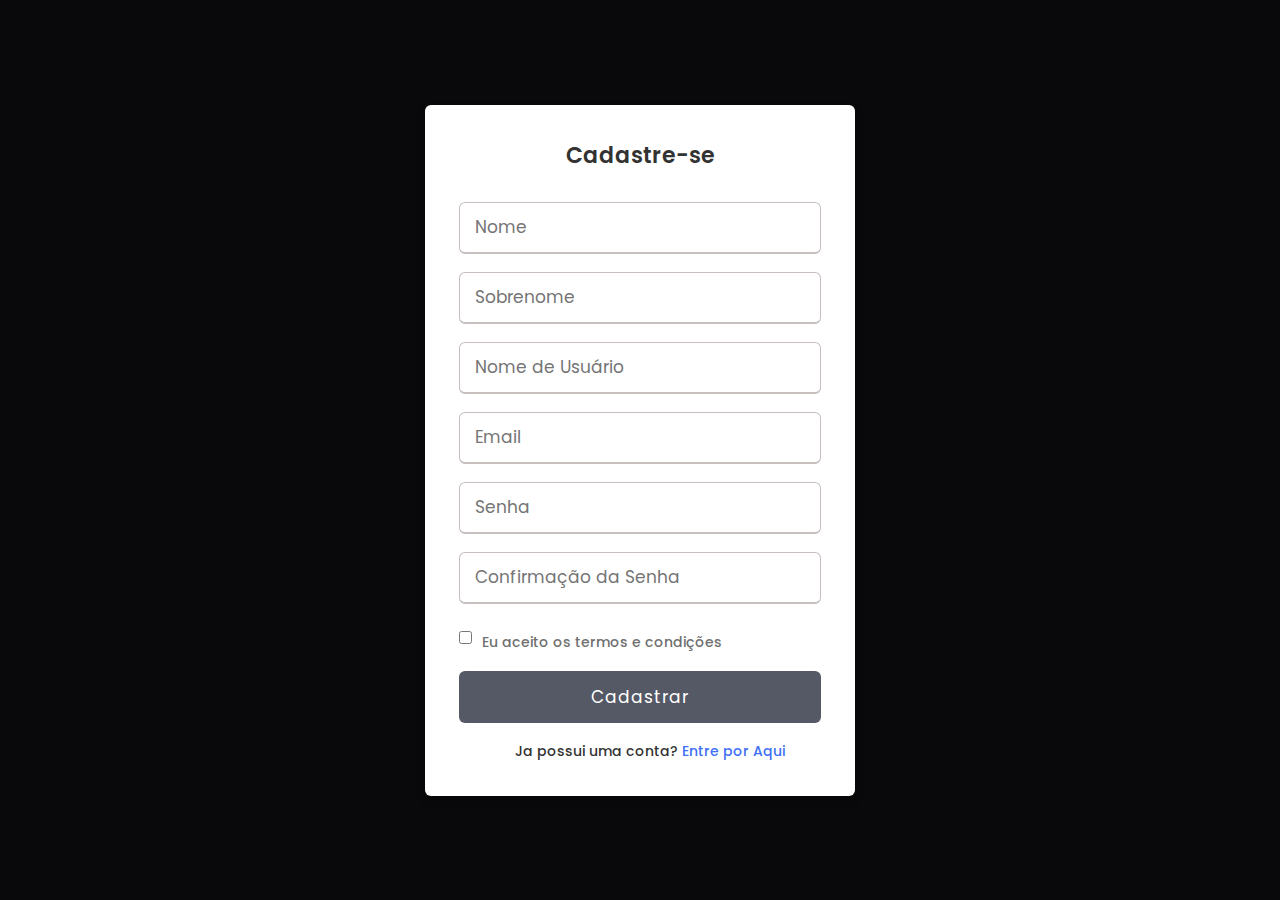
<file: cadastre.html>
<!DOCTYPE html>
<!-- Coding By CodingNepal - codingnepalweb.com -->
<html lang="pt-BR">
  <head>
    <meta charset="UTF-8">
    <meta name="viewport" content="width=device-width, initial-scale=1.0">
    <title>Cadastro</title> 
	<link href="https://cdn.jsdelivr.net/npm/bootstrap@5.3.0/dist/css/bootstrap.min.css" rel="stylesheet" integrity="sha384-9ndCyUaIbzAi2FUVXJi0CjmCapSmO7SnpJef0486qhLnuZ2cdeRhO02iuK6FUUVM" crossorigin="anonymous">
	<link rel="stylesheet" href="css/stylecadastro.css">
   </head>
<body>
    <div class="wrapper">
        <h2>Cadastre-se</h2>
            
        <form action="#">
            <div class="input-box">
                <input type="text" placeholder="Nome" required>
            </div>
            
            <div class="input-box">
                <input type="text" placeholder="Sobrenome" required>
            </div>
            
            <div class="input-box">
                <input type="text" placeholder="Nome de Usuário" required>
            </div>
            
            <div class="input-box">
                <input type="password" placeholder="Email" required>
            </div>
            
            <div class="input-box">
                <input type="password" placeholder="Senha" required>
            </div>
            
            <div class="input-box">
                <input type="password" placeholder="Confirmação da Senha" required>
            </div>

            <div class="policy">
                <input type="checkbox">
                <h3>Eu aceito os termos e condições</h3>
            </div>
            
            <div class="input-box button">
                <input type="Submit" value="Cadastrar">
            </div>
            
            <div class="text">
                <h3>Ja possui uma conta? <a href="#">Entre por Aqui</a></h3>
            </div>
        </form>
    </div>
</body>
</html>
</file>
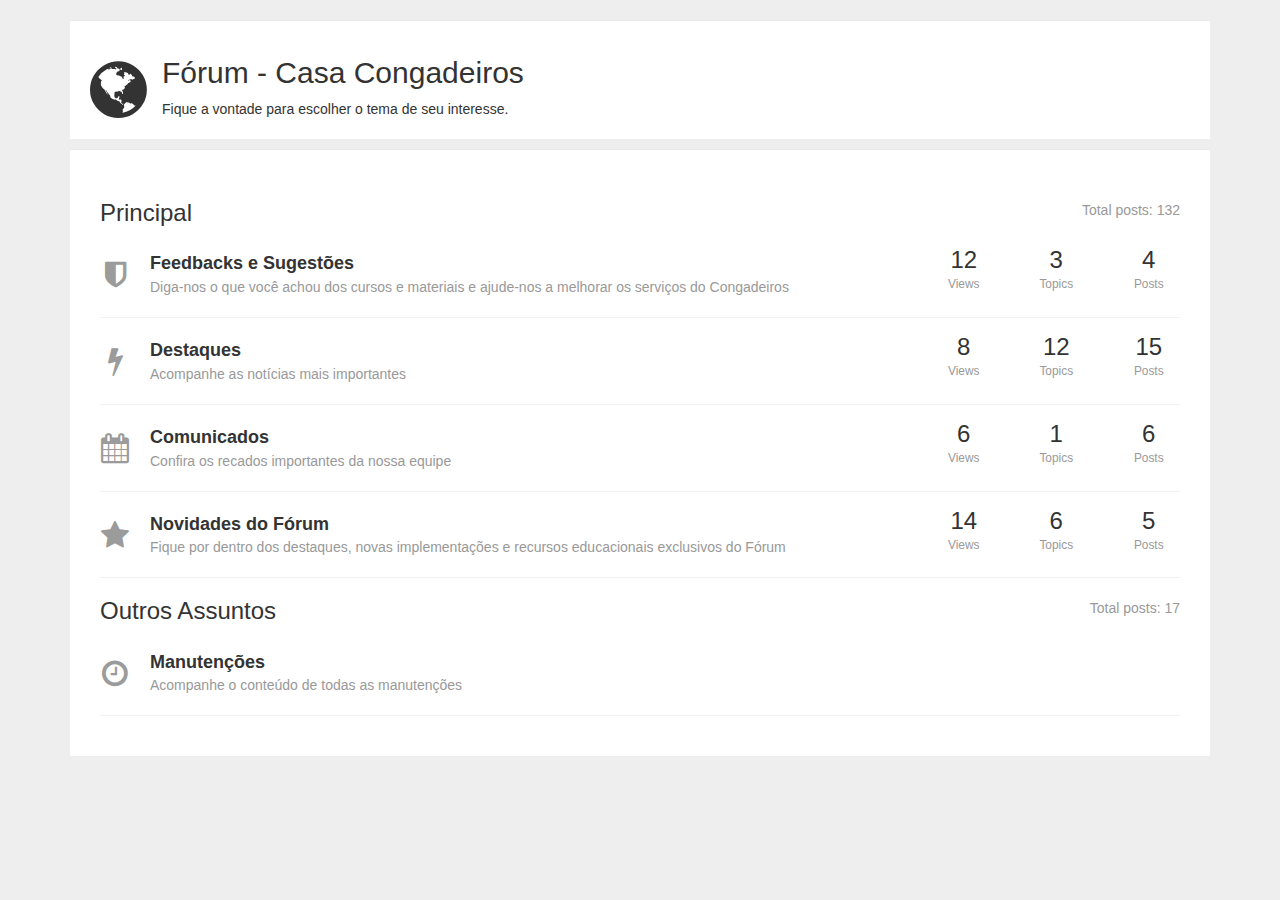
<file: forum.html>
<!DOCTYPE html>
<html lang="en">
<head>
<meta charset="utf-8">


<title>Forum-Congadeiros</title>
<meta name="viewport" content="width=device-width, initial-scale=1">
<link href="https://netdna.bootstrapcdn.com/bootstrap/3.3.6/css/bootstrap.min.css" rel="stylesheet">
<link rel="stylesheet" type="text/css" href="css/forum.css">
</head>
<body>
<link href="https://maxcdn.bootstrapcdn.com/font-awesome/4.3.0/css/font-awesome.min.css" rel="stylesheet">
<div class="container">
<div class="row">
<div class="col-lg-12">
<div class="wrapper wrapper-content animated fadeInRight">
<div class="ibox-content m-b-sm border-bottom">
<div class="p-xs">
<div class="pull-left m-r-md">
<i class="fa fa-globe text-navy mid-icon"></i>
</div>
<h2>Fórum - Casa Congadeiros</h2>
<span>Fique a vontade para escolher o tema de seu interesse.</span>
</div>
</div>
<div class="ibox-content forum-container">
<div class="forum-title">
<div class="pull-right forum-desc">
<samll>Total posts: 132</samll>
</div>
<h3>Principal</h3>
</div>
<div class="forum-item active">
<div class="row">
<div class="col-md-9">
<div class="forum-icon">
<i class="fa fa-shield"></i>
</div>
<a href="forum_post.html" class="forum-item-title">Feedbacks e Sugestões</a>
<div class="forum-sub-title">Diga-nos o que você achou dos cursos e materiais e ajude-nos a melhorar os serviços do Congadeiros</div>
</div>
<div class="col-md-1 forum-info">
<span class="views-number">
12
</span>
<div>
<small>Views</small>
</div>
</div>
<div class="col-md-1 forum-info">
<span class="views-number">
3
</span>
<div>
<small>Topics</small>
</div>
</div>
<div class="col-md-1 forum-info">
<span class="views-number">
4
</span>
<div>
<small>Posts</small>
</div>
</div>
</div>
</div>
<div class="forum-item">
<div class="row">
<div class="col-md-9">
<div class="forum-icon">
<i class="fa fa-bolt"></i>
</div>
<a href="forum_post.html" class="forum-item-title">Destaques</a>
<div class="forum-sub-title">Acompanhe as notícias mais importantes</div>
</div>
<div class="col-md-1 forum-info">
<span class="views-number">
8
</span>
<div>
<small>Views</small>
</div>
</div>
<div class="col-md-1 forum-info">
<span class="views-number">
12
</span>
<div>
<small>Topics</small>
</div>
</div>
<div class="col-md-1 forum-info">
<span class="views-number">
15
</span>
<div>
<small>Posts</small>
</div>
</div>
</div>
</div>
<div class="forum-item active">
<div class="row">
<div class="col-md-9">
<div class="forum-icon">
<i class="fa fa-calendar"></i>
</div>
<a href="forum_post.html" class="forum-item-title">Comunicados</a>
<div class="forum-sub-title">Confira os recados importantes da nossa equipe</div>
</div>
<div class="col-md-1 forum-info">
<span class="views-number">
6
</span>
<div>
<small>Views</small>
</div>
</div>
<div class="col-md-1 forum-info">
<span class="views-number">
1
</span>
<div>
<small>Topics</small>
</div>
</div>
<div class="col-md-1 forum-info">
<span class="views-number">
6
</span>
<div>
<small>Posts</small>
</div>
</div>
</div>
</div>
<div class="forum-item">
<div class="row">
<div class="col-md-9">
<div class="forum-icon">
<i class="fa fa-star"></i>
</div>
<a href="forum_post.html" class="forum-item-title">Novidades do Fórum</a>
<div class="forum-sub-title">Fique por dentro dos destaques, novas implementações e recursos educacionais exclusivos do Fórum</div>
</div>
<div class="col-md-1 forum-info">
<span class="views-number">
14
</span>
<div>
<small>Views</small>
</div>
</div>
<div class="col-md-1 forum-info">
<span class="views-number">
6
</span>
<div>
<small>Topics</small>
</div>
</div>
<div class="col-md-1 forum-info">
<span class="views-number">
5
</span>
<div>
<small>Posts</small>
</div>
</div>
</div>
</div>
<div class="forum-title">
<div class="pull-right forum-desc">
<samll>Total posts: 17</samll>
</div>
<h3>Outros Assuntos</h3>
</div>
<div class="forum-item">
<div class="row">
<div class="col-md-9">
<div class="forum-icon">
<i class="fa fa-clock-o"></i>
</div>
<a href="forum_post.html" class="forum-item-title">Manutenções</a>
<div class="forum-sub-title">Acompanhe o conteúdo de todas as manutenções</div>
</div>


<script src="https://code.jquery.com/jquery-1.10.2.min.js"></script>
<script src="https://netdna.bootstrapcdn.com/bootstrap/3.3.6/js/bootstrap.min.js"></script>
<script type="text/javascript">
	
</script>
</body>
</html>
</file>
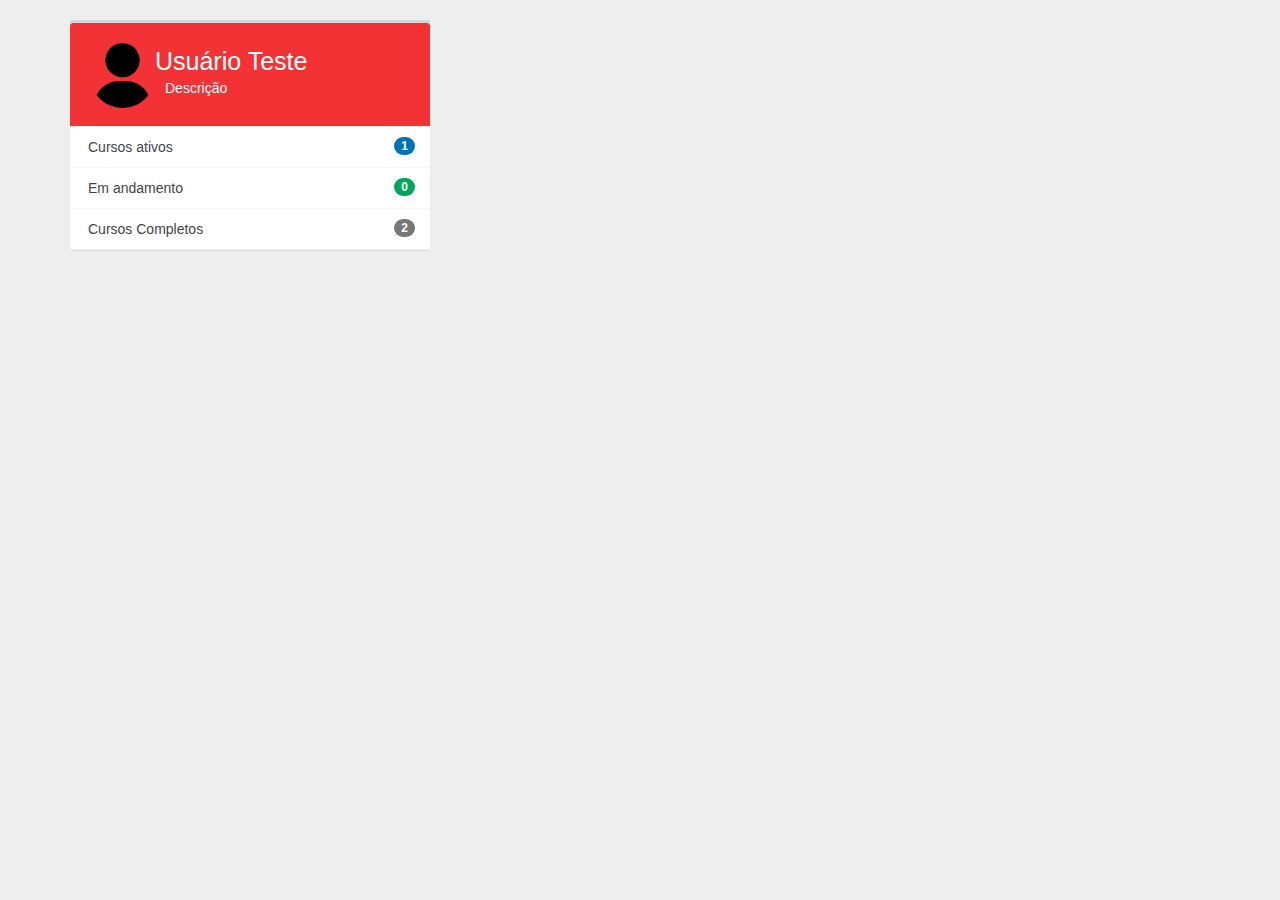
<file: minhaconta.html>
<!DOCTYPE html>
<html lang="en">
<head>
<meta charset="utf-8">


<title>resume user profile widget - Bootdey.com</title>
<meta name="viewport" content="width=device-width, initial-scale=1">
<link href="https://netdna.bootstrapcdn.com/bootstrap/3.3.5/css/bootstrap.min.css" rel="stylesheet">
<link rel="stylesheet" type="text/css" href="css/minhaconta.css">
</head>
<body>
<div class="container bootdey">
<div class="row bootstrap snippets bootdey">
<div class="col-md-4">
<div class="box box-widget widget-user-2">
<div class="widget-user-header bg-red">
<div class="widget-user-image">
<img class="img-circle" src="img/user.png" alt="usuario imagem">
</div>
<h3 class="widget-user-username">Usuário Teste</h3>
<h5 class="widget-user-desc">Descrição</h5>
</div>
<div class="box-footer no-padding">
<ul class="nav nav-stacked">
<li><a href="#">Cursos ativos <span class="pull-right badge bg-blue">1</span></a></li>
<li><a href="#">Em andamento <span class="pull-right badge bg-aqua">0</span></a></li>
<li><a href="#">Cursos Completos <span class="pull-right badge bg-green">2</span></a></li>
</ul>
</div>
</div>
</div>


<script src="https://code.jquery.com/jquery-1.10.2.min.js"></script>
<script src="https://netdna.bootstrapcdn.com/bootstrap/3.3.5/js/bootstrap.min.js"></script>
<script type="text/javascript">
	
</script>
</body>
</html>
</file>
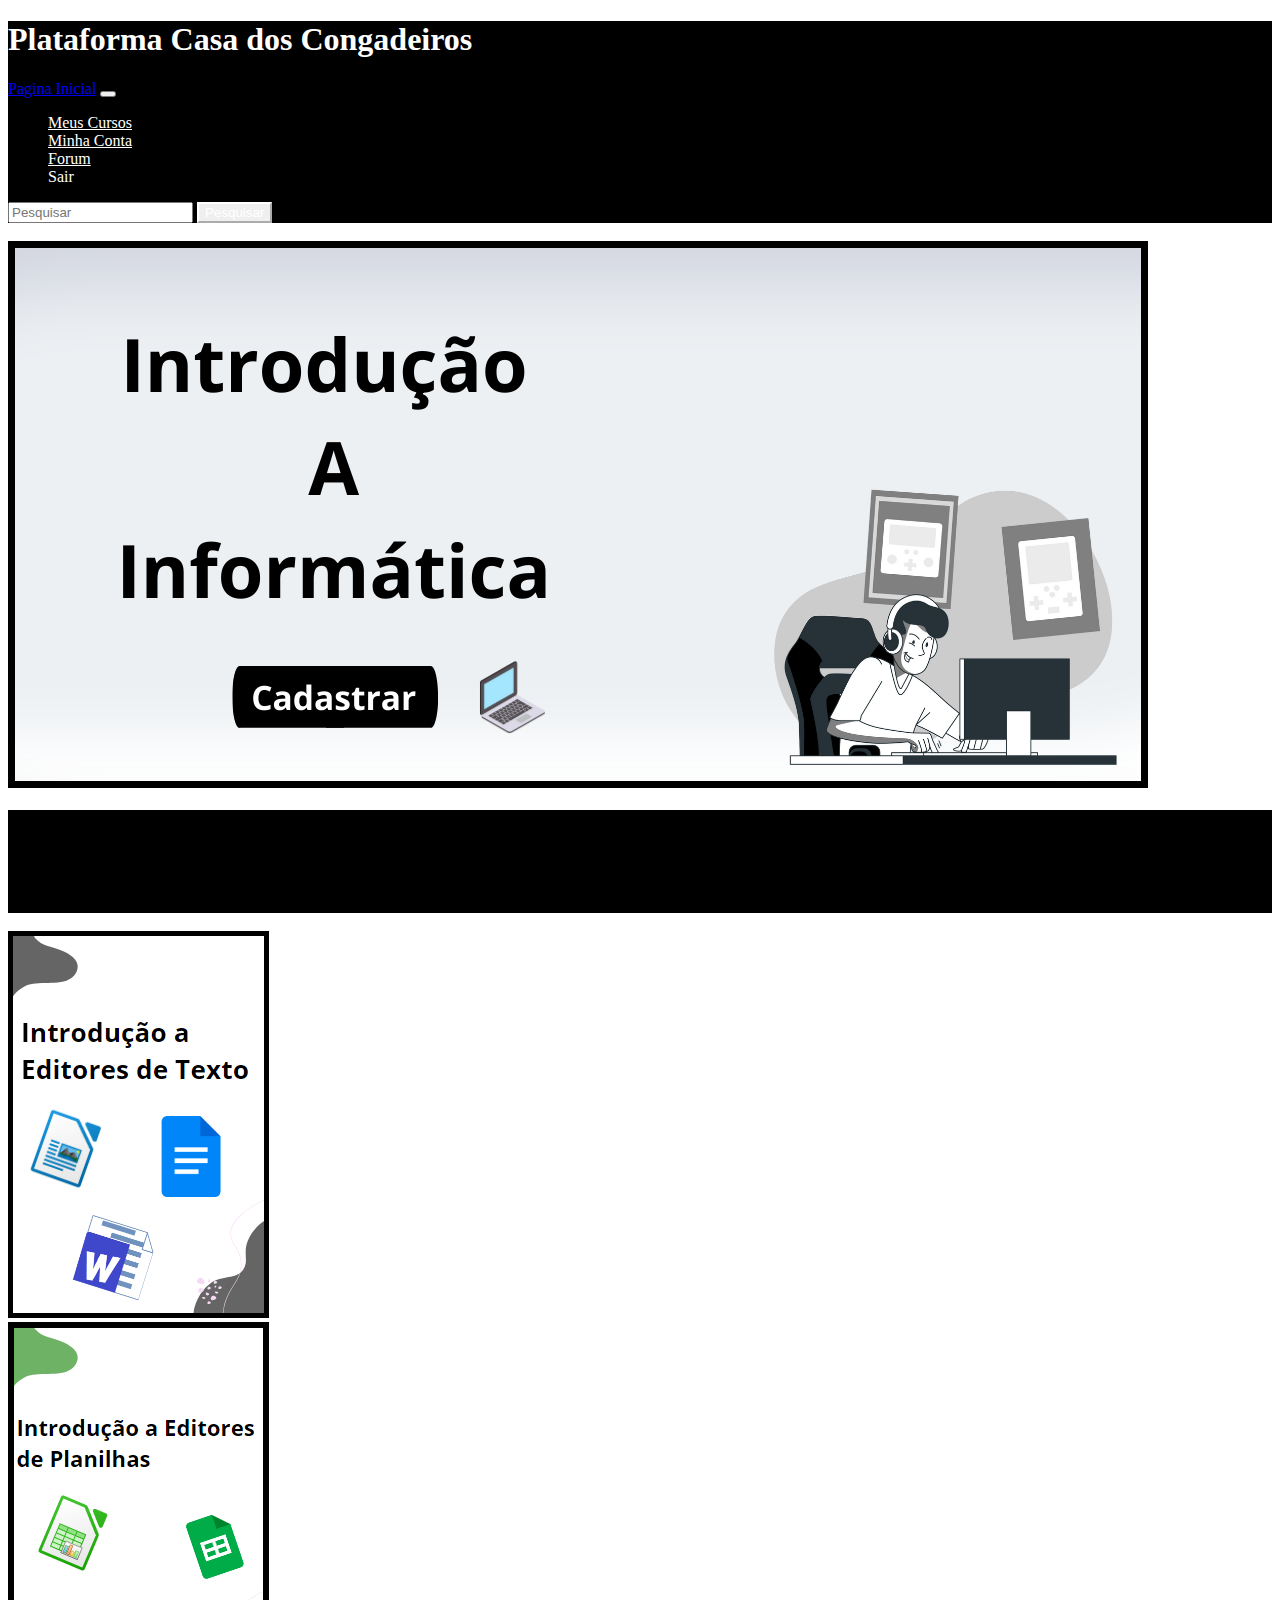
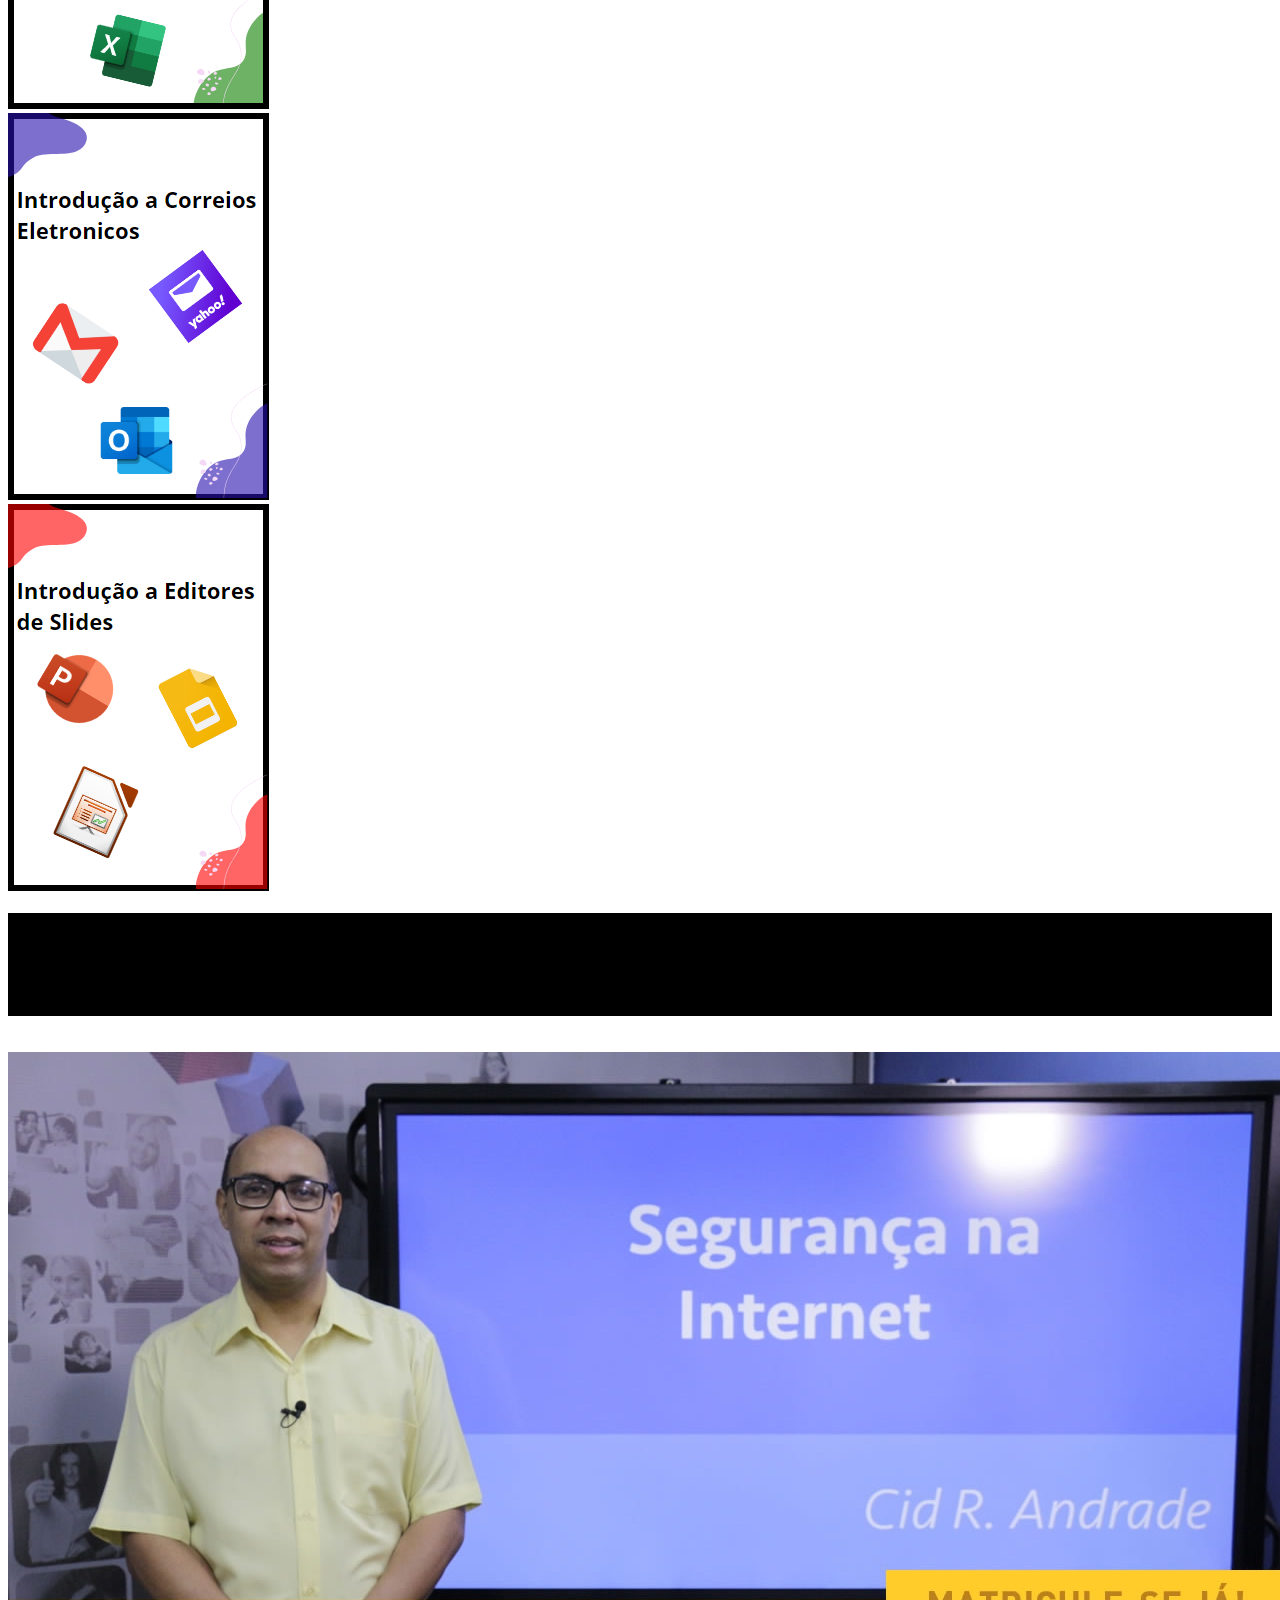
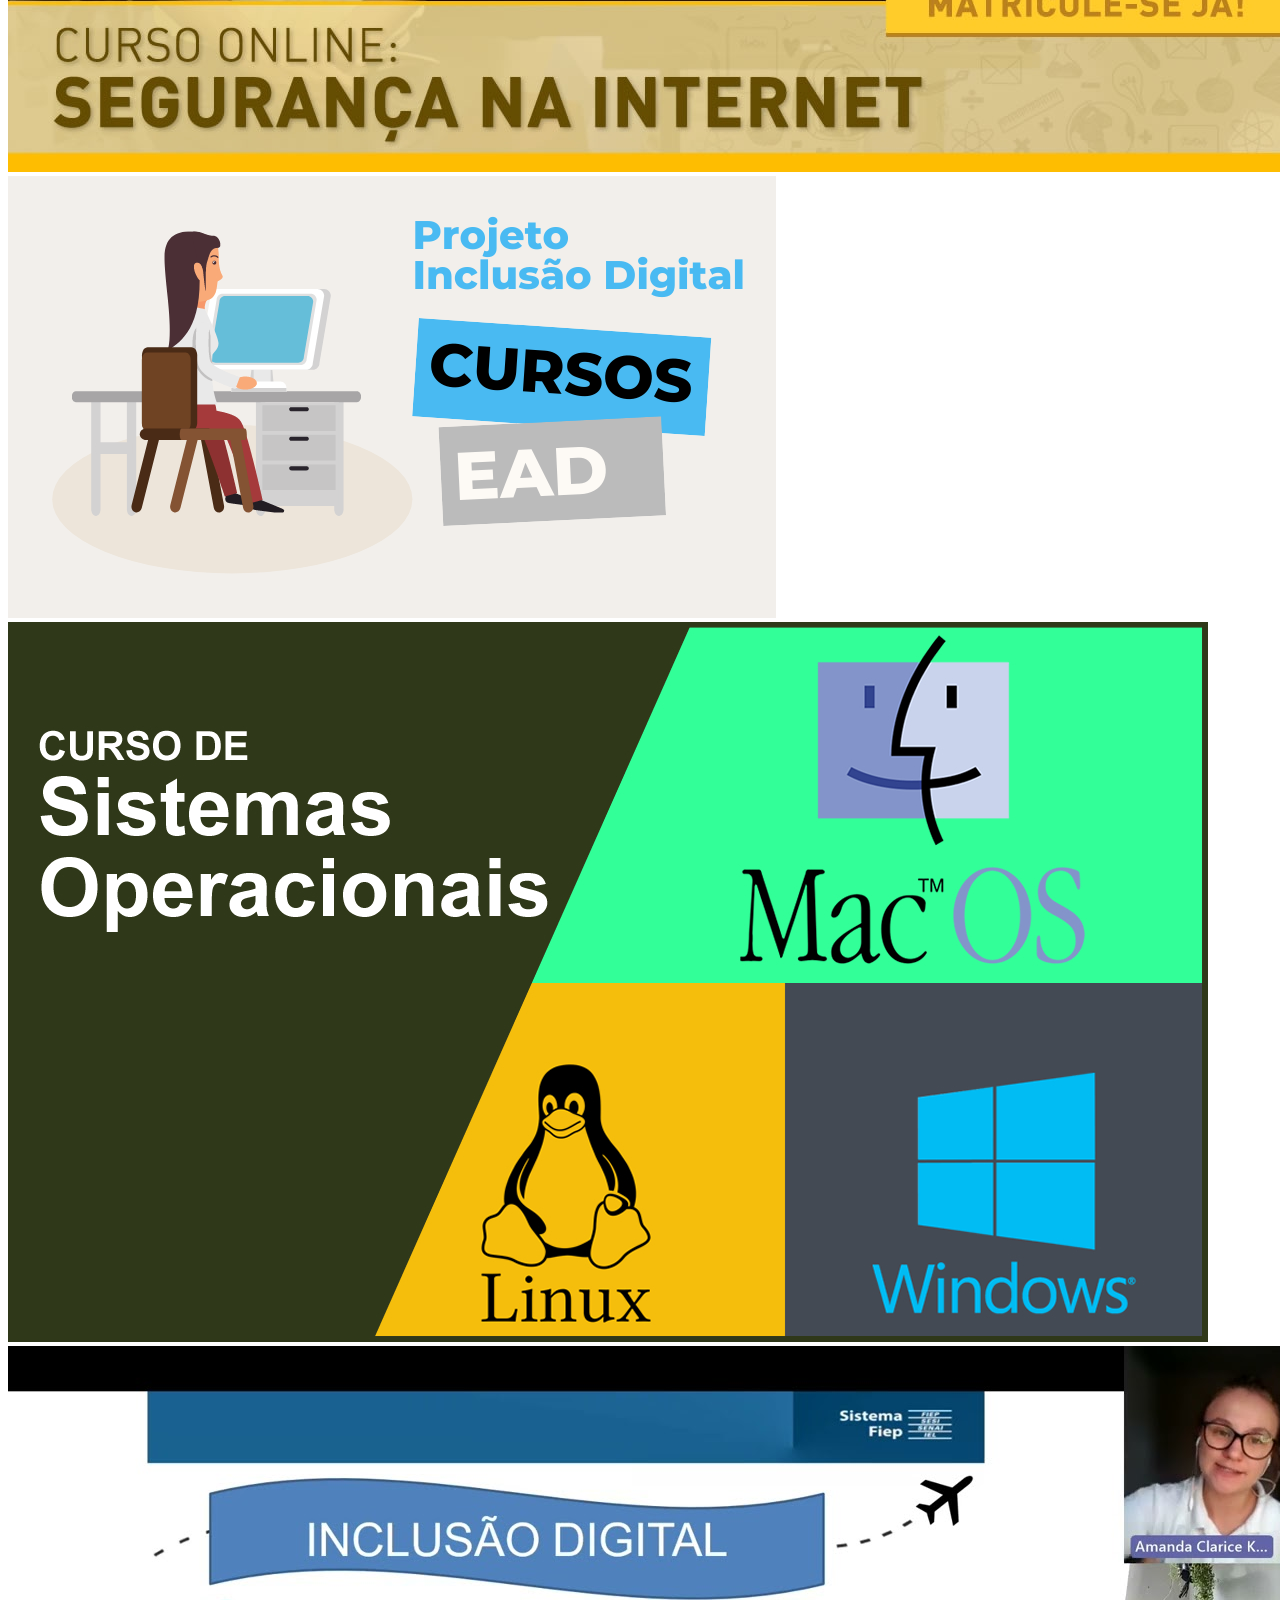
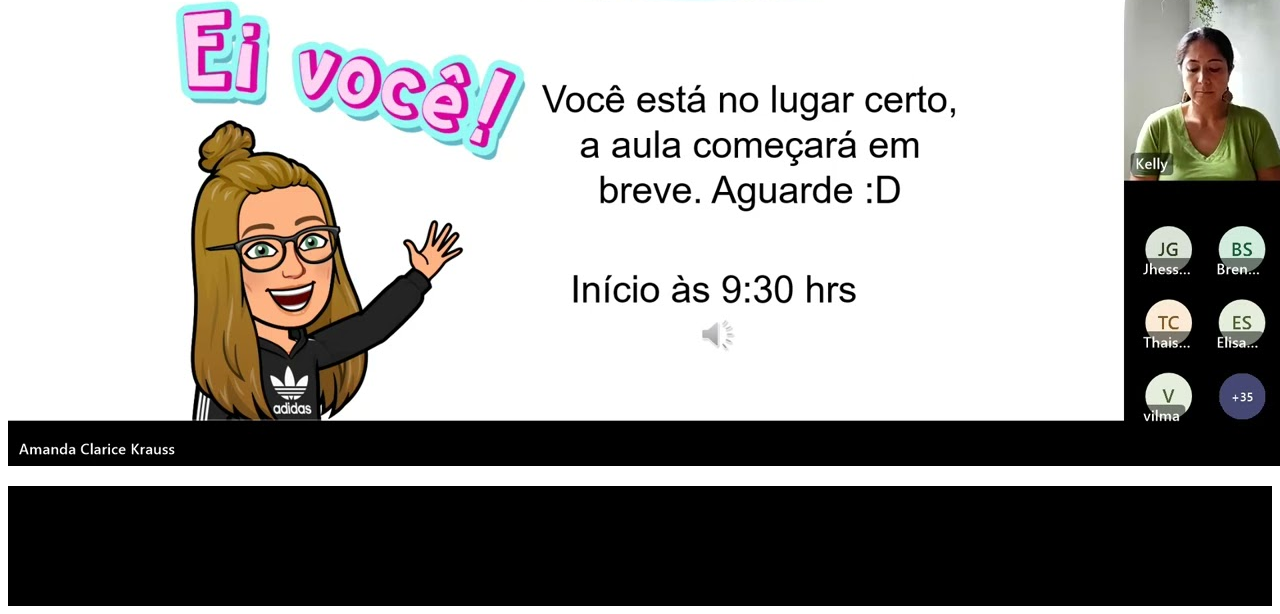
<file: paginaInicial.html>
<!DOCTYPE html>
<html lang="pt-BR">
<head>

    <script>
        function abrirDiretorio() {
          // Abrir o diretório desejado
          window.open("video-playlist-JavaScript-main/index.html");
        }
    </script>


    <meta charset="UTF-8">
    <meta name="viewport" content="width=device-width, initial-scale=1.0">
    <link href="https://cdn.jsdelivr.net/npm/bootstrap@5.1.3/dist/css/bootstrap.min.css" rel="stylesheet" integrity="sha384-1BmE4kWBq78iYhFldvKuhfTAU6auU8tT94WrHftjDbrCEXSU1oBoqyl2QvZ6jIW3" crossorigin="anonymous">
    <link rel="stylesheet" href="css/estilo.css">
    <title>CODIGO FLIX</title>
</head>
<body>
    <div class="bg-creme-escuro">
            <div class="text-center" style="background-color: #000000;">
                 <h1 style="color: rgb(255, 255, 255);">Plataforma Casa dos Congadeiros</h1>
            </div>

        <!-- navBar -->
    
        <nav class="navbar navbar-expand-lg navbar-light bg-creme-escuro">
            <div class="container-fluid">
                <a class="navbar-brand text-white" href="index.html">Pagina Inicial</a>
                <button class="navbar-toggler" type="button" data-bs-toggle="collapse" data-bs-target="#navbarScroll" aria-controls="navbarScroll" aria-expanded="false" aria-label="Toggle navigation">
                    <span class="navbar-toggler-icon"></span>
                </button>
                <div class="collapse navbar-collapse" id="navbarScroll">
                    <ul class="navbar-nav me-auto my-2 my-lg-0 navbar-nav-scroll" style="--bs-scroll-height: 100px;">
                        <li class="nav-item">
                            <a class="nav-link active text-white" aria-current="page" href="#">Meus Cursos</a>
                        </li>
                        <li class="nav-item">
                            <a class="nav-link text-white" href="minhaconta.html">Minha Conta</a>
                        </li>
                        <li class="nav-item">
                            <a class="nav-link text-white" href="forum.html">Forum</a>
                        </li>
                        <li class="nav-item">
                            <a class="nav-link disabled text-white">Sair</a>
                        </li>
                    </ul>
                    <form class="d-flex">
                        <input class="form-control me-2" type="pesquisar" placeholder="Pesquisar" aria-label="Pesquisar">
                        <button class="btn btn-outline-success btn-pesquisar" type="submit">Pesquisar</button>
                    </form>
                </div>
            </div>
        </nav>
    </div>
<br>
    
      <!-- navBar -->
      
    <div class="container cor1">
       
     
      
    </div>
    
    <div class="container">
        <div class="row">
            <div class="col-md">
                <img src="img/introducaoainformatica.png" class="w-100" alt="..." style="width: auto; height: auto;" onclick="abrirDiretorio()">
                <br><br>
            </div>
        </div>
    </div>
    
   

    <div class="text-center" style="background-color: #000000;">
        <br>
        <h2 class="text-white">CONTINUE DE ONDE PAROU </h2>
        <br>
    </div>
    

    <div class="container">
        <br>
        <div class="row">
          <div class="col-md-3">
            <img src="img/IntroduçaoaEditoresdetexto.png" class="img-fluid" alt="..." onclick="abrirDiretorio()">
          </div>
          <div class="col-md-3">
            <img src="img/IntroduçãoaEditoresdeplanilhas.png" class="img-fluid" alt="..." onclick="abrirDiretorio()">
          </div>
          <div class="col-md-3">
            <img src="img/IntroduçãoaCorreiosEletronicos.png" class="img-fluid" alt="..." onclick="abrirDiretorio()">
          </div>
          <div class="col-md-3">
            <img src="img/IntroduçãoaEditoresdeSlides.png" class="img-fluid" alt="..." onclick="abrirDiretorio()">
            <br>
            <br>
          </div>
        </div>
      </div>

    <div class="text-center" style="background-color: #000000;">
        <br>
        <h2 class="text-white">RECOMENDAÇÕES</h2>
        <br>
    </div>

    <div class="container">
        <br><br>
        <div class="row">
            
            <div class="col-md-3">
                
                <img src="img/CursoSegurancaWeb.jpg" class="img-fluid" alt="...">
            </div>
            <div class="col-md-3">
                <img src="img/cursoInclusaoDigital.png" class="img-fluid" alt="...">
            </div>
            <div class="col-md-3">
                <img src="img/curso-de-sistemas-operacionais-1.jpg" class="img-fluid" alt="...">
            </div>
            <div class="col-md-3">
                <img src="img/inclusaodigital2.jpg" class="img-fluid" alt="...">
                <p>
            </div>
        </div>
    </div>
    <p>
    
       <!-- Rodapé -->
       <footer class="rodape text-center">
        <div class="container">
            
        </div>
    </footer>
</div>

<script src="https://cdn.jsdelivr.net/npm/bootstrap@5.1.3/dist/js/bootstrap.bundle.min.js" integrity="sha384-WH8eScQaGpZrIN1W6W6FZXirve/zoq6gQ1zBFOA9dJQ0ufJLF4ZHzW//W9G7hM8M" crossorigin="anonymous"></script>

</body>
</html>
</file>
<file: css/stylecadastro.css>
@import url('https://fonts.googleapis.com/css?family=Poppins:400,500,600,700&display=swap');
*{
  margin: 0;
  padding: 0;
  box-sizing: border-box;
  font-family: 'Poppins', sans-serif;
}
body{
  min-height: 100vh;
  display: flex;
  align-items: center;
  justify-content: center;
  background: #09090b;
}
.form-container{
	width: 100%;
	height: 100%;
	position: absolute;
	top: 50%;
	left: 50%;
	transform: translate(-50%, -50%);
	box-shadow: 0 5px 10px rgba(0,0,0,.15);
	background: #fff;
	display: flex;
	overflow: hidden;
}

.wrapper{
  position: relative;
  max-width: 430px;
  width: 100%;
  background: #fff;
  padding: 34px;
  border-radius: 6px;
  box-shadow: 0 5px 10px rgba(0,0,0,0.2);
}
.wrapper h2{
    text-align: center;
  position: relative;
  font-size: 22px;
  font-weight: 600;
  color: #333;
}
.wrapper form{
  margin-top: 30px;
}
.wrapper form .input-box{
  height: 52px;
  margin: 18px 0;
}
form .input-box input{
  height: 100%;
  width: 100%;
  outline: none;
  padding: 0 15px;
  font-size: 17px;
  font-weight: 400;
  color: #333;
  border: 1.5px solid #C7BEBE;
  border-bottom-width: 2.5px;
  border-radius: 6px;
  transition: all 0.3s ease;
}
.input-box input:focus,
.input-box input:valid{
  border-color: #4070f4;
}
form .policy{
  display: flex;
  align-items: center;
}
form h3{
  color: #707070;
  font-size: 14px;
  font-weight: 500;
  margin-left: 10px;
  margin-top: 10px;
}
.input-box.button input{
  color: #fff;
  letter-spacing: 1px;
  border: none;
  background: #555965;
  cursor: pointer;
}
.input-box.button input:hover{
  background: #3c3f49;
}
form .text h3{
 color: #333;
 width: 100%;
 text-align: center;
}
form .text h3 a{
  color: #4070f4;
  text-decoration: none;
}
form .text h3 a:hover{
  text-decoration: underline;
}
</file>
<file: css/forum.css>
body {
  margin-top: 20px;
  background: #eee;
}

.forum-avatar {
  float: left;
  margin-right: 20px;
  text-align: center;
  width: 110px;
}
.forum-avatar .img-circle {
  height: 48px;
  width: 48px;
}
.forum-post-container .media-body .forum-avatar {
  width: 70px;
  margin-right: 10px;
}
.forum-post-container .media-body .forum-avatar .img-circle {
  height: 38px;
  width: 38px;
}
.mid-icon {
  font-size: 66px;
}
.forum-item {
  margin: 10px 0;
  padding: 10px 0 20px;
  border-bottom: 1px solid #f1f1f1;
}
.views-number {
  font-size: 24px;
  line-height: 18px;
  font-weight: 400;
}
.forum-container,
.forum-post-container {
  padding: 30px !important;
}
.forum-item small {
  color: #999;
}
.forum-item .forum-sub-title {
  color: #999;
  margin-left: 50px;
}
.forum-title {
  margin: 15px 0 15px 0;
}
.forum-info {
  text-align: center;
}
.forum-desc {
  color: #999;
}
.forum-icon {
  float: left;
  width: 30px;
  margin-right: 20px;
  text-align: center;
}
a.forum-item-title {
  color: inherit;
  display: block;
  font-size: 18px;
  font-weight: 600;
}
a.forum-item-title:hover {
  color: inherit;
}
.forum-icon .fa {
  font-size: 30px;
  margin-top: 8px;
  color: #9b9b9b;
}

@media (max-width: 992px) {
  .forum-info {
    margin: 15px 0 10px 0;
    /* Comment this is you want to show forum info in small devices */
    display: none;
  }
  .forum-desc {
    float: none !important;
  }
}





.ibox {
  clear: both;
  margin-bottom: 25px;
  margin-top: 0;
  padding: 0;
}
.ibox.collapsed .ibox-content {
  display: none;
}
.ibox.collapsed .fa.fa-chevron-up:before {
  content: "\f078";
}
.ibox.collapsed .fa.fa-chevron-down:before {
  content: "\f077";
}
.ibox:after,
.ibox:before {
  display: table;
}
.ibox-title {
  -moz-border-bottom-colors: none;
  -moz-border-left-colors: none;
  -moz-border-right-colors: none;
  -moz-border-top-colors: none;
  background-color: #ffffff;
  border-color: #e7eaec;
  border-image: none;
  border-style: solid solid none;
  border-width: 3px 0 0;
  color: inherit;
  margin-bottom: 0;
  padding: 14px 15px 7px;
  min-height: 48px;
}
.ibox-content {
  background-color: #ffffff;
  color: inherit;
  padding: 15px 20px 20px 20px;
  border-color: #e7eaec;
  border-image: none;
  border-style: solid solid none;
  border-width: 1px 0;
}
.ibox-footer {
  color: inherit;
  border-top: 1px solid #e7eaec;
  font-size: 90%;
  background: #ffffff;
  padding: 10px 15px;
}

.message-input {
    height: 90px !important;
}
.form-control, .single-line {
    background-color: #FFFFFF;
    background-image: none;
    border: 1px solid #e5e6e7;
    border-radius: 1px;
    color: inherit;
    display: block;
    padding: 6px 12px;
    transition: border-color 0.15s ease-in-out 0s, box-shadow 0.15s ease-in-out 0s;
    width: 100%;
    font-size: 14px;
}
.text-navy {
    color: #black;
    padding-right: 15px;
}
.mid-icon {
    font-size: 66px !important;
}
.m-b-sm {
    margin-bottom: 10px;
}
</file>
<file: css/minhaconta.css>
body{
    margin-top:20px;
    background:#eee;
}

.box-widget {
    border: none;
    position: relative;
}
.box {
    position: relative;
    border-radius: 3px;
    background: #ffffff;
    border-top: 3px solid #d2d6de;
    margin-bottom: 20px;
    width: 100%;
    box-shadow: 0 1px 1px rgba(0,0,0,0.1);
}
.box-widget .widget-user-header {
    padding: 20px;
    border-top-right-radius: 3px;
    border-top-left-radius: 3px;
}

.widget-user-desc {
    margin-left: 75px;
    color:#fff;
     margin-top: 0;
}
.widget-user-username {
    margin-top: 5px;
    margin-bottom: 5px;
    font-size: 25px;
    font-weight: 300;
    color:#fff;
}
.widget-user-image>img {
    width: 65px;
    height: auto;
    float: left;
}
.no-padding {
    padding: 0 !important;
}
.box-footer {
    border-top-left-radius: 0;
    border-top-right-radius: 0;
    border-bottom-right-radius: 3px;
    border-bottom-left-radius: 3px;
    border-top: 1px solid #f4f4f4;
    padding: 10px;
    background-color: #fff;
}
.box .nav-stacked>li {
    border-bottom: 1px solid #f4f4f4;
    margin: 0;
}
.nav-stacked>li>a {
    border-radius: 0;
    border-top: 0;
    border-left: 3px solid transparent;
    color: #444;
}
.bg-red {
    background-color: #f23234 !important;
}
.bg-blue {
    background-color: #0073b7 !important;
}
.bg-aqua {
    background-color: #00a65a !important;
}
.bg-green {
    background-color: #black !important;
}
</file>
<file: css/estilo.css>
body{
    background-color: #ffffff;
}

.btn-pesquisar {
    border-color: #ffffff;
    color: #ffffff;
}
h1{
    color: #000000;
}

.cor1{
    background-color:  hsla(0, 0%, 100%, 0.986);
}


.navbar-light .navbar-nav .nav-link {
    color: white;
}

.bg-creme-escuro {
    background-color: #000000; /* ou rgb(233, 196, 106) */
}

.rodape {
    background-color: #000000;
    
    height: 120px; /* Aumente o valor para ajustar o tamanho do rodapé */
}
</file>
